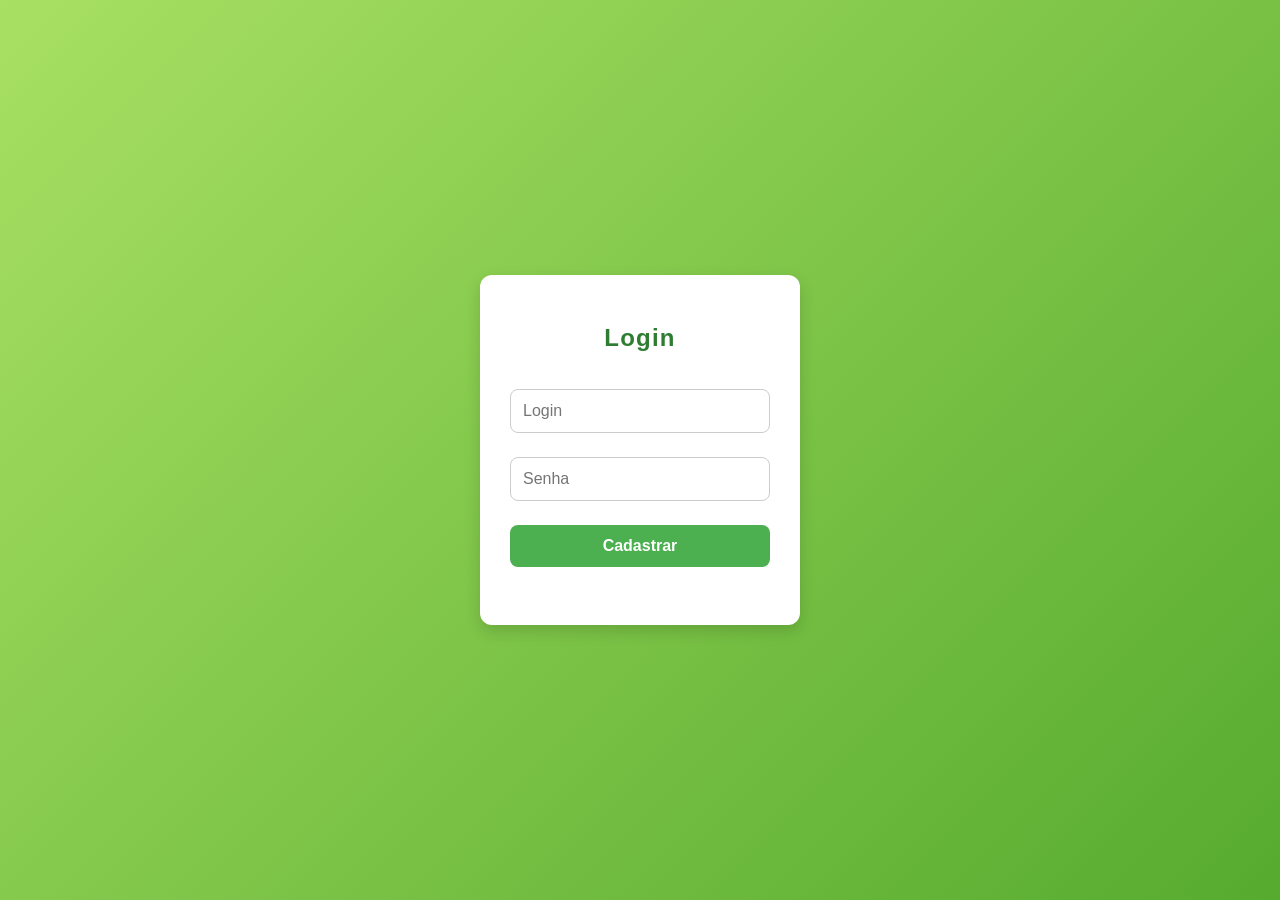
<file: index.html>
<!DOCTYPE html>
<html lang="pt-BR">

<head>
    <meta charset="UTF-8" />
    <title>Cadastro de Usuário</title>
    <link rel="stylesheet" href="css/login.css">
</head>

<body>
    <div class="container">
        <h2>Login</h2>
        <form id="cadastroForm">
            <input type="text" id="login" placeholder="Login" required />
            <input type="password" id="senha" placeholder="Senha" required />

            <button type="submit">Cadastrar</button>
        </form>
        <p id="mensagem"></p>
    </div>
    <script src="js/login.js"></script>
</body>

</html>
</file>
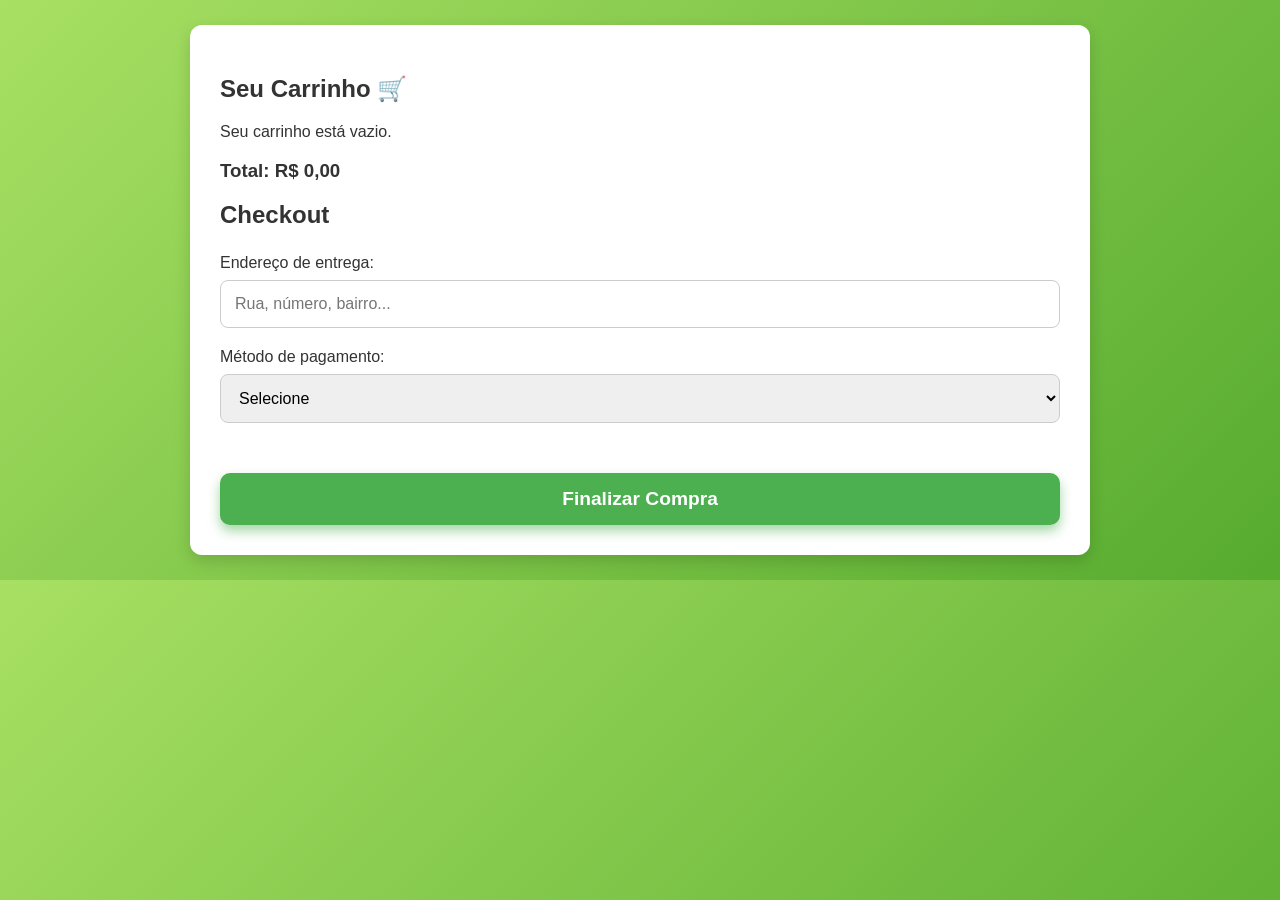
<file: carrinho.html>
<!DOCTYPE html>
<html lang="pt-BR">

<head>
  <meta charset="UTF-8">
  <title>Carrinho de Compras</title>
  <link rel="stylesheet" href="css/carrinho.css">
</head>

<body>
  <div class="container">
    <h2>Seu Carrinho 🛒</h2>
    <div id="lista-carrinho"></div>
    <h3>Total: <span id="total"></span></h3>

    <h2>Checkout</h2>
    <form id="formCheckout">
      <label>Endereço de entrega:</label>
      <input type="text" id="endereco" required placeholder="Rua, número, bairro...">

      <label>Método de pagamento:</label>
      <select id="pagamento" required>
        <option value="">Selecione</option>
        <option value="Pix">Pix</option>
        <option value="Cartão de Crédito">Cartão de Crédito</option>
        <option value="Boleto">Boleto</option>
      </select>

      <button type="submit" id="finalizarCompra">Finalizar Compra</button>
    </form>
  </div>

  <script src="js/carrinho.js"></script>
</body>

</html>
</file>
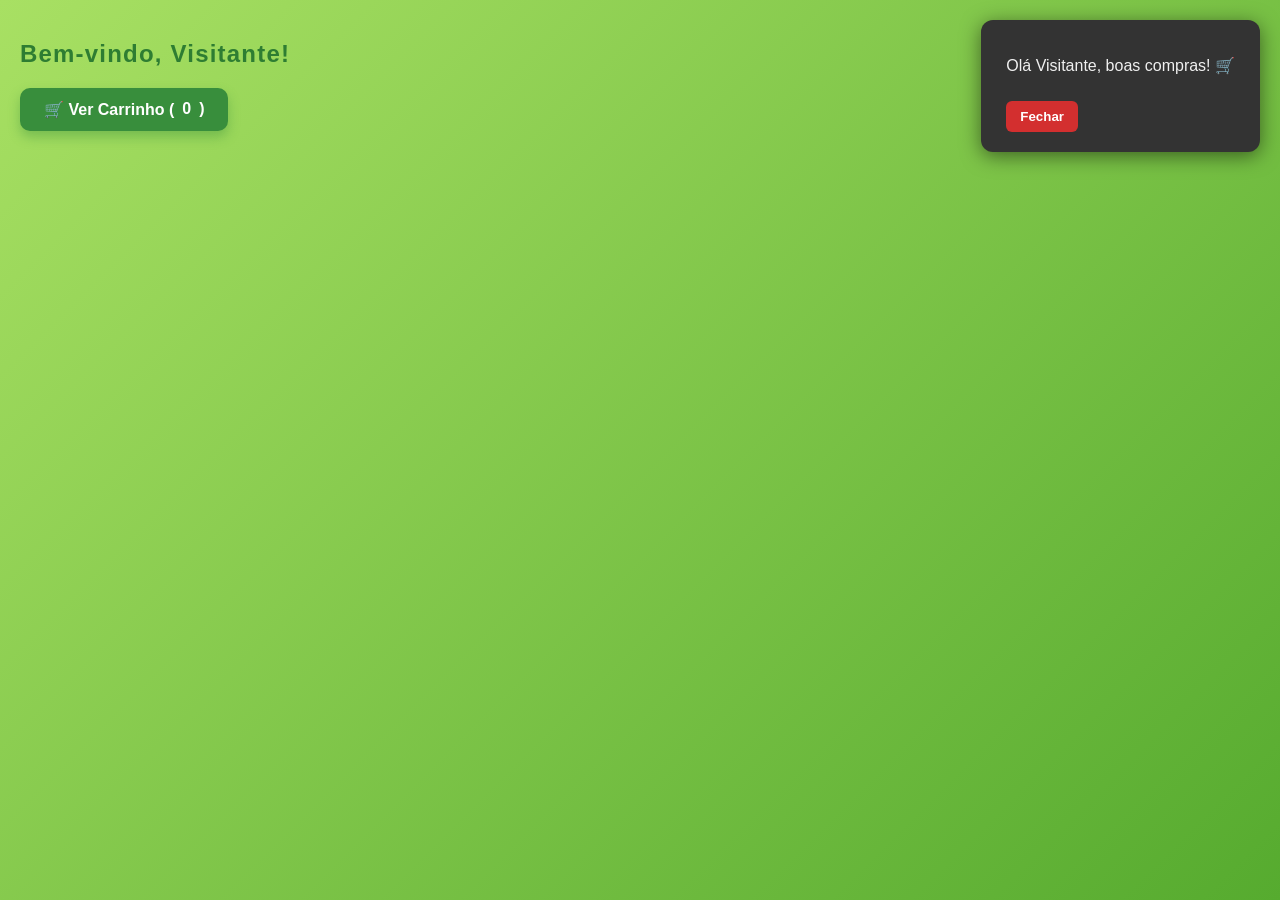
<file: mercado.html>
<!DOCTYPE html>
<html lang="en">

<head>
    <meta charset="UTF-8">
    <meta name="viewport" content="width=device-width, initial-scale=1.0">
    <title>Mercadinho</title>
    <link rel="stylesheet" href="css/mercado.css">
</head>

<body>
    <div class="container">
        <h2>Bem-vindo, <span id="usuario"></span>!</h2>
        <a href="carrinho.html" id="btnCarrinho">🛒 Ver Carrinho (<span id="qtdCarrinho">0</span>)</a>
        <div id="produtos" class="grid"></div>
    </div>

    <!-- Janela Flutuante -->
    <div id="popup" class="popup">
        <p>Olá <span id="nomePopup"></span>, boas compras! 🛒</p>
        <button id="fecharPopup">Fechar</button>
    </div>
    
    <div id="mensagemFlutuante">Produto adicionado ao carrinho 🛒</div>

    <script src="js/mercado.js"></script>
</body>

</html>
</file>
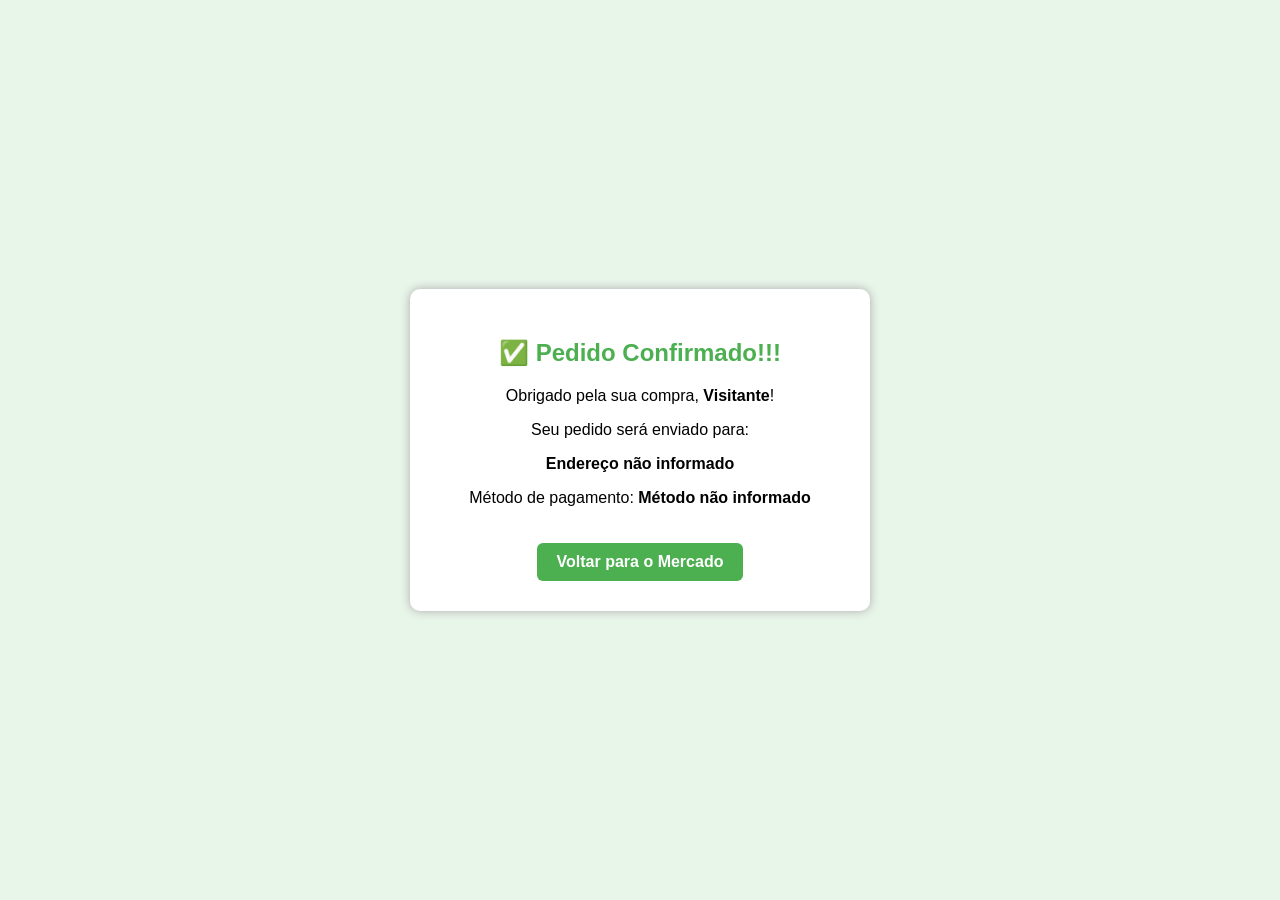
<file: pedido.html>
<!DOCTYPE html>
<html lang="pt-BR">

<head>
    <meta charset="UTF-8">
    <title>Pedido Finalizado</title>
    <link rel="stylesheet" href="css/pedido.css">
</head>

<body>
    <div class="container">
        <h2>✅ Pedido Confirmado!!!</h2>
        <p>Obrigado pela sua compra, <strong><span id="cliente"></span></strong>!</p>
        <p>Seu pedido será enviado para:</p>
        <p><strong id="enderecoEntrega"></strong></p>
        <p>Método de pagamento: <strong id="pagamentoEscolhido"></strong></p>
        <a href="mercado.html" class="btn">Voltar para o Mercado</a>
    </div>
    <script src="js/pedido.js"></script>
</body>

</html>
</file>
<file: css/login.css>
/* RESET BÁSICO */
* {
    box-sizing: border-box;
}

body {
    font-family: 'Segoe UI', Tahoma, Geneva, Verdana, sans-serif;
    background: linear-gradient(135deg, #a8e063, #56ab2f);
    display: flex;
    justify-content: center;
    align-items: center;
    height: 100vh;
    margin: 0;
    color: #333;
}

.container {
    background: white;
    padding: 30px;
    border-radius: 12px;
    box-shadow: 0 6px 16px rgba(0, 0, 0, 0.15);
    width: 320px;
    text-align: center;
}

h2 {
    margin-bottom: 25px;
    font-family: 'Poppins', sans-serif;
    letter-spacing: 1.2px;
    color: #2e7d32;
}

input, button {
    width: 100%;
    padding: 12px;
    margin: 12px 0;
    border-radius: 8px;
    border: 1px solid #ccc;
    font-size: 1rem;
    transition: border-color 0.3s ease;
}

input:focus {
    border-color: #4CAF50;
    outline: none;
}

button {
    background-color: #4CAF50;
    color: white;
    font-weight: 700;
    cursor: pointer;
    border: none;
    transition: background-color 0.3s ease;
}

button:hover {
    background-color: #45a049;
}

#mensagem {
    margin-top: 12px;
    font-weight: 600;
    color: #333;
}
</file>
<file: css/carrinho.css>
/* RESET BÁSICO */
* {
    box-sizing: border-box;
}

body {
    font-family: 'Segoe UI', Tahoma, Geneva, Verdana, sans-serif;
    background: linear-gradient(135deg, #a8e063, #56ab2f);
    padding: 25px;
    margin: 0;
    color: #333;
}

.container {
    max-width: 900px;
    margin: auto;
    background: white;
    padding: 30px;
    border-radius: 12px;
    box-shadow: 0 6px 16px rgba(0, 0, 0, 0.15);
}

.produto {
    display: flex;
    align-items: center;
    justify-content: space-between;
    border-bottom: 1px solid #ddd;
    padding: 15px 0;
    transition: background-color 0.3s ease;
    border-radius: 8px;
}

.produto:hover {
    background-color: #f0f9f0;
}

.produto img {
    width: 70px;
    border-radius: 8px;
    object-fit: cover;
}

.produto-info {
    flex: 1;
    margin-left: 20px;
    font-size: 1rem;
    font-weight: 600;
    color: #2e7d32;
}

button {
    padding: 10px 16px;
    background-color: crimson;
    color: white;
    border: none;
    border-radius: 8px;
    cursor: pointer;
    font-weight: 700;
    transition: background-color 0.3s ease;
}

button:hover {
    background-color: darkred;
}

#finalizarCompra {
    background-color: #4CAF50;
    margin-top: 30px;
    width: 100%;
    font-size: 1.2rem;
    padding: 15px;
    border-radius: 10px;
    box-shadow: 0 6px 12px rgba(76, 175, 80, 0.5);
}

#finalizarCompra:hover {
    background-color: #45a049;
    box-shadow: 0 8px 20px rgba(69, 160, 73, 0.7);
}

form {
    margin-top: 25px;
}

form input, form select {
    width: 100%;
    padding: 14px;
    margin-top: 8px;
    margin-bottom: 20px;
    border-radius: 8px;
    border: 1px solid #ccc;
    font-size: 1rem;
    transition: border-color 0.3s ease;
}

form input:focus, form select:focus {
    border-color: #4CAF50;
    outline: none;
}

form button {
    background-color: #4CAF50;
    color: white;
    font-weight: 700;
    border: none;
    padding: 14px;
    border-radius: 10px;
    cursor: pointer;
    font-size: 1.1rem;
    transition: background-color 0.3s ease;
}

form button:hover {
    background-color: #45a049;
}

.produto-info input[type="number"] {
    width: 70px;
    padding: 8px;
    margin-left: 15px;
    border-radius: 6px;
    border: 1px solid #ccc;
    font-size: 1rem;
    transition: border-color 0.3s ease;
}

.produto-info input[type="number"]:focus {
    border-color: #4CAF50;
    outline: none;
}
</file>
<file: css/mercado.css>
* {
    box-sizing: border-box;
}

body {
    background: linear-gradient(135deg, #a8e063, #56ab2f);
    font-family: 'Segoe UI', Tahoma, Geneva, Verdana, sans-serif;
    margin: 0;
    padding: 20px;
    color: #333;
    min-height: 100vh;
}

/* CONTAINER DE PRODUTO */
.produto {
    background: white;
    border-radius: 12px;
    padding: 15px;
    margin: 15px 10px;
    box-shadow: 0 4px 8px rgba(0,0,0,0.15);
    transition: transform 0.3s ease, box-shadow 0.3s ease;
}

.produto:hover {
    transform: translateY(-6px);
    box-shadow: 0 12px 24px rgba(0,0,0,0.25);
}

/* BOTÕES DOS PRODUTOS */
.produto button {
    background-color: #4CAF50;
    color: white;
    border: none;
    padding: 8px 12px;
    border-radius: 5px;
    cursor: pointer;
    margin-top: 10px;
    font-weight: bold;
    transition: background-color 0.3s ease;
}

.produto button:hover {
    background-color: #45a049;
}

/* BOTÃO CARRINHO */
#btnCarrinho {
    background-color: #388e3c;
    color: white;
    font-weight: 700;
    padding: 12px 24px;
    border-radius: 10px;
    text-decoration: none;
    display: inline-flex;
    align-items: center;
    gap: 8px;
    box-shadow: 0 6px 12px rgba(56, 142, 60, 0.4);
    transition: background-color 0.25s ease, box-shadow 0.25s ease;
    cursor: pointer;
    border: none;
}

#btnCarrinho:hover {
    background-color: #2e7d32;
    box-shadow: 0 8px 20px rgba(46, 125, 50, 0.6);
}

/* POPUP */
.popup {
    position: fixed;
    top: 20px;
    right: 20px;
    background-color: #333;
    color: #f0f0f0;
    padding: 20px 25px;
    border-radius: 12px;
    box-shadow: 0 4px 20px rgba(0, 0, 0, 0.5);
    z-index: 1000;
    display: none;
    animation: fadeIn 0.5s ease-in-out;
    font-size: 1rem;
}

.popup button {
    margin-top: 10px;
    padding: 8px 14px;
    background-color: #d32f2f;
    color: white;
    border: none;
    border-radius: 6px;
    cursor: pointer;
    font-weight: 600;
    transition: background-color 0.3s ease;
}

.popup button:hover {
    background-color: #b71c1c;
}

/* ANIMAÇÃO POPUP */
@keyframes fadeIn {
    from {
        opacity: 0;
        transform: translateY(-10px);
    }
    to {
        opacity: 1;
        transform: translateY(0);
    }
}

/* MENSAGEM FLOUTANTE */
#mensagemFlutuante {
    position: fixed;
    bottom: 30px;
    right: 30px;
    background-color: #43a047;
    color: white;
    padding: 15px 20px;
    border-radius: 8px;
    box-shadow: 0 0 20px #43a047cc;
    opacity: 0;
    pointer-events: none;
    transition: opacity 0.3s ease;
    z-index: 1000;
    font-weight: bold;
    font-size: 1.1rem;
}

#mensagemFlutuante.mostrar {
    opacity: 1;
}

/* TÍTULOS */
h1, h2 {
    font-family: 'Poppins', sans-serif;
    letter-spacing: 1.2px;
    color: #2e7d32;
}

/* LINKS E OUTROS */
a.btn {
    display: inline-block;
    margin-top: 20px;
    padding: 10px 20px;
    background: #4CAF50;
    color: white;
    text-decoration: none;
    border-radius: 6px;
    font-weight: bold;
    transition: background-color 0.3s ease;
}

a.btn:hover {
    background: #45a049;
}
</file>
<file: css/pedido.css>
body {
    font-family: Arial, sans-serif;
    background: #e8f5e9;
    display: flex;
    align-items: center;
    justify-content: center;
    height: 100vh;
    margin: 0;
}

.container {
    background: white;
    padding: 30px;
    border-radius: 10px;
    text-align: center;
    box-shadow: 0 0 10px #aaa;
    width: 400px;
}

h2 {
    color: #4CAF50;
}

.btn {
    display: inline-block;
    margin-top: 20px;
    padding: 10px 20px;
    background: #4CAF50;
    color: white;
    text-decoration: none;
    border-radius: 6px;
    font-weight: bold;
}

.btn:hover {
    background: #45a049;
}
</file>
